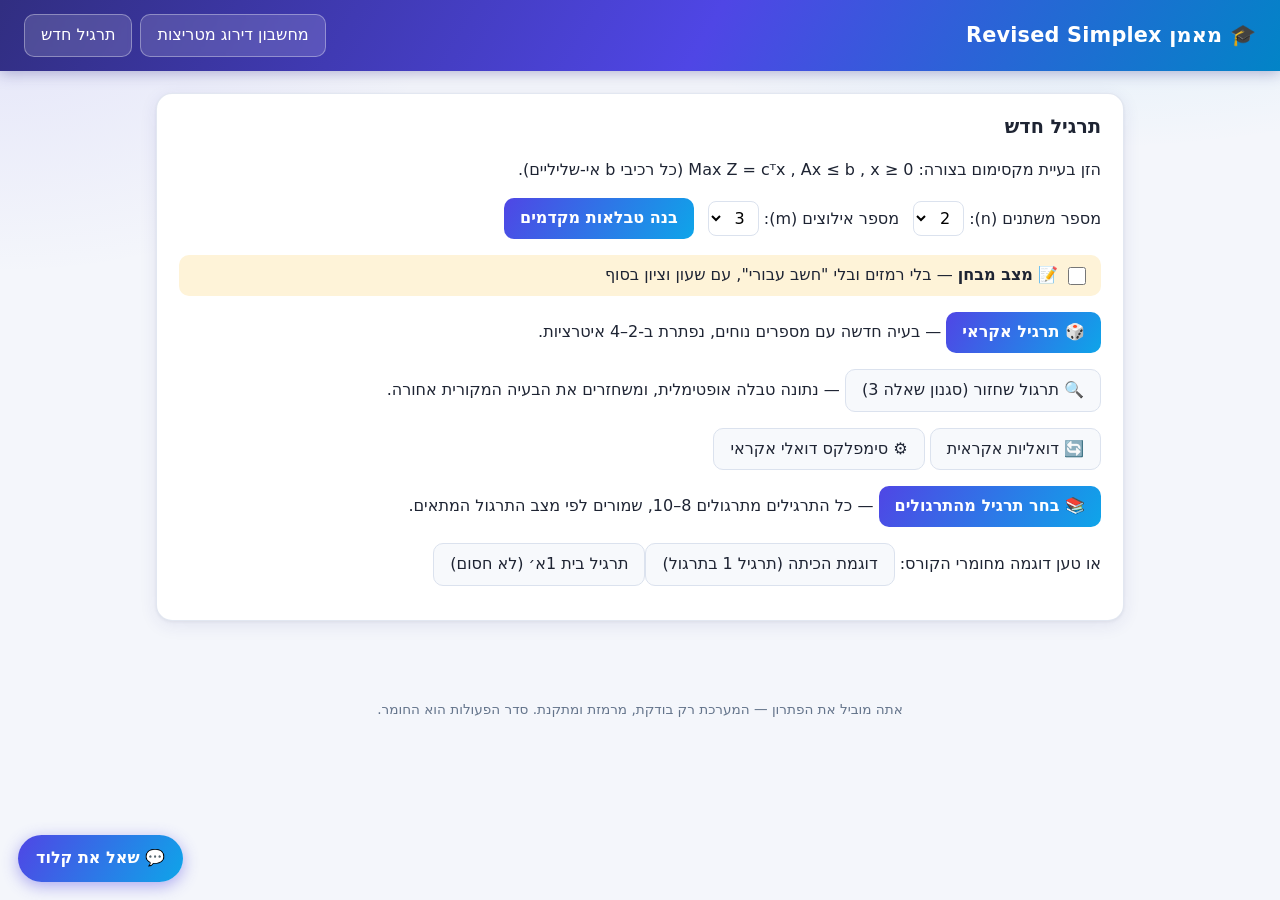
<file: index.html>
<!DOCTYPE html>
<html lang="he" dir="rtl">
<head>
<meta charset="utf-8">
<meta name="viewport" content="width=device-width, initial-scale=1">
<title>מאמן Revised Simplex</title>
<link rel="icon" type="image/svg+xml" href="favicon.svg">
<link rel="stylesheet" href="css/style.css">
</head>
<body>
<header class="topbar">
  <h1>🎓 מאמן <span class="ltr-math">Revised Simplex</span></h1>
  <nav>
    <a class="btn" href="calculator.html">מחשבון דירוג מטריצות</a>
    <button type="button" class="btn" id="new-problem">תרגיל חדש</button>
  </nav>
</header>
<main id="app">
  <section id="setup-view"></section>
  <section id="tutor-view" hidden>
    <div id="problem-ref" class="card ref-card"></div>
    <div id="timeline-bar"></div>
    <div id="history"></div>
    <div id="workspace"></div>
    <div id="prompt-card"></div>
  </section>
</main>
<footer class="foot">אתה מוביל את הפתרון — המערכת רק בודקת, מרמזת ומתקנת. סדר הפעולות הוא החומר.</footer>
<script src="js/parse.js"></script>
<script src="js/store.js"></script>
<script src="js/answer-check.js"></script>
<script src="js/row-reduce.js"></script>
<script src="js/engine.js"></script>
<script src="js/duality.js"></script>
<script src="js/tableau.js"></script>
<script src="js/generator.js"></script>
<script src="js/session.js"></script>
<script src="js/exercises.js"></script>
<script src="js/matrix-input.js"></script>
<script src="js/column-picker.js"></script>
<script src="js/step-recall.js"></script>
<script src="js/row-reduce-ui.js"></script>
<script src="js/mult-scratch.js"></script>
<script src="js/problem-setup-ui.js"></script>
<script src="js/wizard-ui.js"></script>
<script src="js/main.js"></script>
<script src="js/ask-sidebar.js"></script>
</body>
</html>
</file>
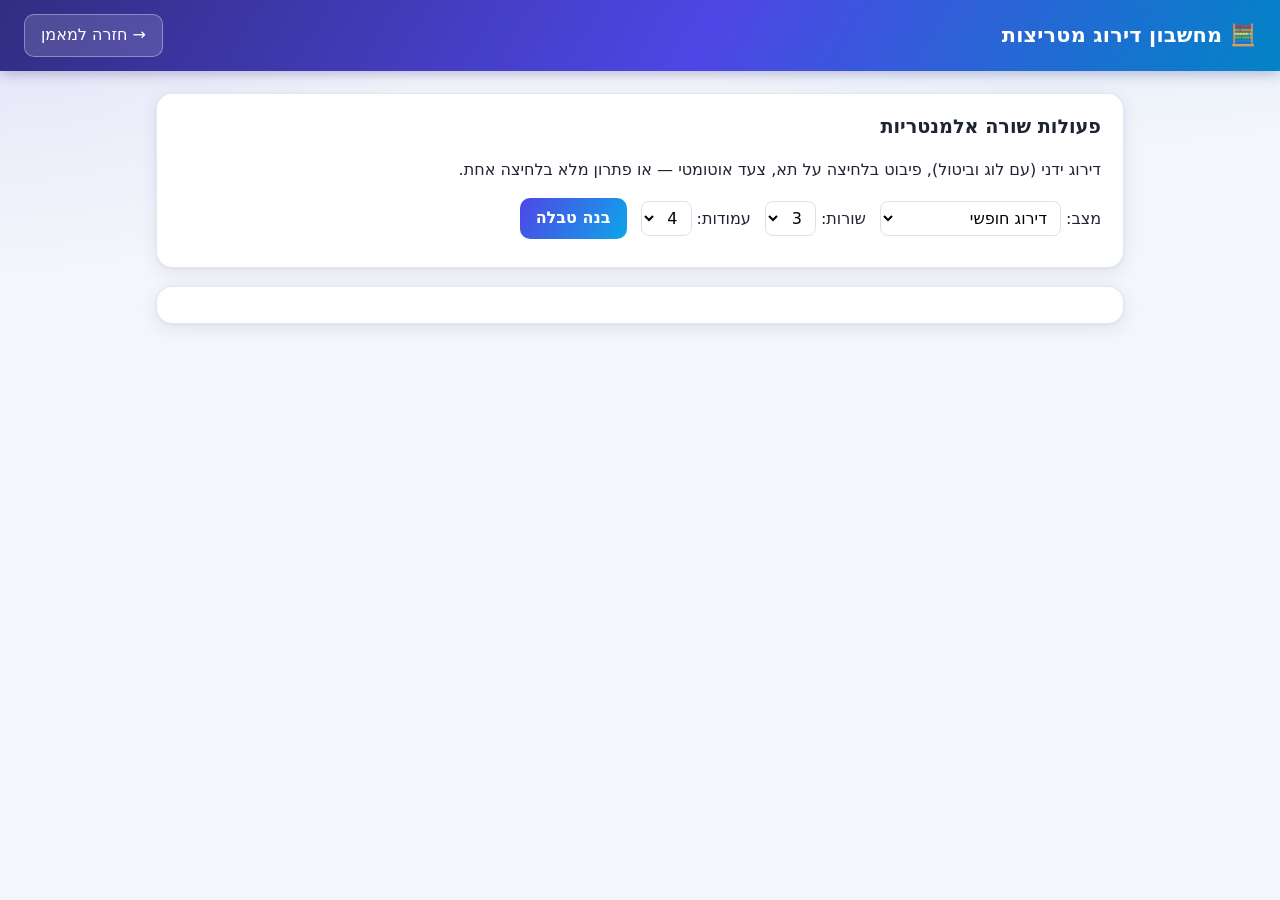
<file: calculator.html>
<!DOCTYPE html>
<html lang="he" dir="rtl">
<head>
<meta charset="utf-8">
<meta name="viewport" content="width=device-width, initial-scale=1">
<title>מחשבון דירוג מטריצות</title>
<link rel="icon" type="image/svg+xml" href="favicon.svg">
<link rel="stylesheet" href="css/style.css">
</head>
<body>
<header class="topbar">
  <h1>🧮 מחשבון דירוג מטריצות</h1>
  <nav><a class="btn" href="index.html">→ חזרה למאמן</a></nav>
</header>
<main id="app">
  <div class="card" id="calc-setup" hidden>
    <h2>פעולות שורה אלמנטריות</h2>
    <p>דירוג ידני (עם לוג וביטול), פיבוט בלחיצה על תא, צעד אוטומטי — או פתרון מלא בלחיצה אחת.</p>
    <div class="size-row">
      <label>מצב:
        <select id="calc-mode">
          <option value="free">דירוג חופשי</option>
          <option value="inverse">מציאת הופכית (B⁻¹)</option>
        </select>
      </label>
      <label>שורות: <select id="calc-rows"></select></label>
      <label id="calc-cols-label">עמודות: <select id="calc-cols"></select></label>
      <button type="button" class="btn primary" id="calc-build">בנה טבלה</button>
    </div>
    <div id="calc-input"></div>
  </div>
  <div class="card" id="calc-panel"></div>
</main>
<script src="js/parse.js"></script>
<script src="js/answer-check.js"></script>
<script src="js/row-reduce.js"></script>
<script src="js/matrix-input.js"></script>
<script src="js/row-reduce-ui.js"></script>
<script src="js/calculator-main.js"></script>
</body>
</html>
</file>
<file: css/style.css>
/* Simplex Tutor — style.css
 * RTL Hebrew page; every math fragment (numbers, matrices, formulas) is
 * isolated LTR via .ltr-math / per-cell dir="ltr".
 */

:root {
  --ink: #1e2433;
  --muted: #64748b;
  --bg: #f4f6fb;
  --card: #ffffff;
  --line: #dbe2ee;
  --accent: #4f46e5;
  --accent-2: #0ea5e9;
  --accent-dark: #3730a3;
  --accent-soft: #eef2ff;
  --ok: #16a34a;
  --ok-bg: #e8f7ec;
  --bad: #dc2626;
  --bad-bg: #fdeaea;
  --reveal: #d97706;
  --reveal-bg: #fef3d8;
  --invalid: #b45309;
  --shadow: 0 4px 18px rgba(49, 46, 129, 0.09), 0 1px 3px rgba(30, 41, 59, 0.06);
}

* { box-sizing: border-box; }

html, body { margin: 0; padding: 0; }

body {
  font-family: system-ui, "Segoe UI", Arial, "Noto Sans Hebrew", sans-serif;
  background:
    radial-gradient(900px 400px at 85% -10%, rgba(14, 165, 233, 0.12), transparent 60%),
    radial-gradient(800px 500px at 0% 0%, rgba(79, 70, 229, 0.10), transparent 55%),
    var(--bg);
  background-attachment: fixed;
  color: var(--ink);
  line-height: 1.55;
  direction: rtl;
}

.ltr-math {
  direction: ltr;
  unicode-bidi: isolate;
  display: inline-block;
}

/* ---------- layout ---------- */

.topbar {
  background: linear-gradient(120deg, #312e81 0%, #4f46e5 55%, #0284c7 100%);
  color: #fff;
  padding: 14px 24px;
  display: flex;
  align-items: center;
  justify-content: space-between;
  flex-wrap: wrap;
  gap: 8px;
  box-shadow: 0 2px 14px rgba(49, 46, 129, 0.35);
}

.topbar h1 { font-size: 1.3rem; margin: 0; letter-spacing: 0.2px; }
.topbar nav { display: flex; gap: 8px; }
.topbar .btn {
  background: rgba(255, 255, 255, 0.14);
  color: #fff;
  border-color: rgba(255, 255, 255, 0.35);
  backdrop-filter: blur(2px);
}
.topbar .btn:hover { background: rgba(255, 255, 255, 0.26); }

#app {
  max-width: 1000px;
  margin: 22px auto 60px;
  padding: 0 16px;
}

.foot {
  text-align: center;
  color: var(--muted);
  font-size: 0.85rem;
  padding: 18px;
}

.card {
  background: var(--card);
  border: 1px solid rgba(219, 226, 238, 0.8);
  border-radius: 16px;
  padding: 18px 22px;
  margin-bottom: 18px;
  box-shadow: var(--shadow);
}

h2 { margin: 0 0 10px; font-size: 1.2rem; }
h3 { margin: 0 0 8px; font-size: 1rem; color: var(--accent-dark); }

/* ---------- buttons & inputs ---------- */

.btn {
  font: inherit;
  padding: 8px 16px;
  border: 1px solid var(--line);
  border-radius: 10px;
  background: #f7f9fc;
  color: var(--ink);
  cursor: pointer;
  text-decoration: none;
  display: inline-block;
  transition: transform 0.12s ease, box-shadow 0.12s ease, background 0.12s ease;
}
.btn:hover:not(:disabled) {
  background: #eef2f8;
  transform: translateY(-1px);
  box-shadow: 0 3px 10px rgba(30, 41, 59, 0.12);
}
.btn:disabled { opacity: 0.5; cursor: default; }
.btn.primary {
  background: linear-gradient(120deg, var(--accent), var(--accent-2));
  border: none;
  color: #fff;
  font-weight: 600;
}
.btn.primary:hover:not(:disabled) {
  box-shadow: 0 4px 14px rgba(79, 70, 229, 0.4);
}
.btn.big { font-size: 1.05rem; padding: 11px 26px; margin-top: 10px; }
.hint-btn { background: var(--reveal-bg); border-color: #ecd39a; }

input.cell {
  font: inherit;
  width: 66px;
  padding: 7px 4px;
  text-align: center;
  border: 1.5px solid var(--line);
  border-radius: 8px;
  background: #fff;
  transition: border-color 0.12s ease, background 0.12s ease;
}
input.cell:focus { outline: 2px solid var(--accent); outline-offset: 1px; border-color: var(--accent); }
input.cell.ok { border-color: var(--ok); background: var(--ok-bg); }
input.cell.bad { border-color: var(--bad); background: var(--bad-bg); animation: shake 0.25s; }
input.cell.revealed { border-color: var(--reveal); background: var(--reveal-bg); }
input.cell.invalid { border-color: var(--invalid); background: #fff7ed; border-style: dashed; }
input.cell:disabled { opacity: 0.75; }

@keyframes shake {
  0%, 100% { transform: translateX(0); }
  25% { transform: translateX(-3px); }
  75% { transform: translateX(3px); }
}

.scalar-cell { width: 96px; }
.dims-cell { width: 56px; }
.dims-form { margin: 10px 0; font-size: 1.05rem; }
.dims-note { color: var(--muted); font-size: 0.85rem; }

select {
  font: inherit;
  padding: 6px 9px;
  border: 1px solid var(--line);
  border-radius: 8px;
  background: #fff;
}

.size-row { display: flex; gap: 14px; align-items: center; flex-wrap: wrap; margin: 10px 0; }
.setup-section { margin: 12px 0; }
.error-msg { color: var(--bad); min-height: 1.2em; margin: 8px 0 0; font-weight: 500; }

/* ---------- matrices ---------- */

.matrix-grid,
.mini-matrix {
  border-collapse: collapse;
  margin: 6px 0;
  /* parentheses-style brackets */
  border-inline-start: 2.5px solid var(--accent-dark);
  border-inline-end: 2.5px solid var(--accent-dark);
  border-radius: 12px;
  padding: 4px 8px;
  background: linear-gradient(180deg, #fbfcff, #f6f8fd);
}

.matrix-grid td, .mini-matrix td {
  padding: 4px 9px;
  text-align: center;
  min-width: 40px;
}

.matrix-grid th, .mini-matrix th {
  padding: 2px 9px;
  font-weight: 600;
  color: var(--accent-dark);
  font-size: 0.85rem;
  text-align: center;
}

.mini-matrix td.ok { background: var(--ok-bg); color: var(--ok); font-weight: 700; border-radius: 6px; }
.mini-matrix td.bad { background: var(--bad-bg); color: var(--bad); font-weight: 700; border-radius: 6px; }

.mini-matrix-wrap {
  display: inline-block;
  margin: 4px 10px;
  vertical-align: top;
  max-width: 100%;
  overflow-x: auto; /* wide matrices scroll inside, never the page */
}
.mini-label {
  display: block; /* beats .ltr-math's inline-block: label sits ABOVE its matrix */
  direction: ltr;
  unicode-bidi: isolate;
  text-align: center;
  font-weight: 700;
  color: var(--accent-dark);
  margin-bottom: 2px;
}
.mini-row { display: flex; flex-wrap: wrap; gap: 10px; align-items: flex-start; }

.ref-card { border-top: 4px solid var(--accent); }
.ref-cols { display: flex; flex-wrap: wrap; gap: 28px; align-items: flex-start; }
.formulation {
  background: var(--accent-soft);
  border-radius: 12px;
  padding: 12px 18px;
  font-size: 1.02rem;
}
.ref-table th.orig { color: var(--accent); }
.ref-table th.slack { color: var(--muted); }
.ref-table .bcol { border-inline-start: 1.5px dashed var(--line); font-weight: 700; }

.chip-set {
  font-weight: 700;
  background: var(--accent-soft);
  border-radius: 8px;
  padding: 1px 8px;
  color: var(--accent-dark);
}

/* ---------- timeline (back/forward) ---------- */

.timeline-bar {
  display: flex;
  align-items: center;
  gap: 10px;
  flex-wrap: wrap;
  background: var(--card);
  border: 1px solid rgba(219, 226, 238, 0.8);
  border-radius: 12px;
  padding: 8px 14px;
  margin-bottom: 16px;
  box-shadow: var(--shadow);
}
.tl-pos { font-weight: 700; color: var(--accent-dark); }
.tl-note { color: var(--muted); font-size: 0.8rem; margin-inline-start: auto; }
.exam-chip {
  font-weight: 700;
  border-radius: 20px;
  padding: 3px 12px;
  font-size: 0.9rem;
}
.exam-chip.timer { background: var(--accent-soft); color: var(--accent-dark); }
.exam-chip.errors { background: var(--bad-bg); color: var(--bad); }
.exam-note { color: var(--bad); font-weight: 600; }

.exam-toggle-row {
  background: var(--reveal-bg);
  border-radius: 10px;
  padding: 8px 12px;
  display: flex;
  align-items: center;
  gap: 6px;
}
.exam-toggle-row input { width: 18px; height: 18px; }

.exam-summary { margin-top: 16px; border-top: 1px dashed var(--line); padding-top: 12px; }
.exam-score { font-size: 1.6rem; font-weight: 800; margin: 4px 0; }
.exam-score.score-good { color: var(--ok); }
.exam-score.score-mid { color: var(--reveal); }
.exam-score.score-low { color: var(--bad); }
.exam-stats { font-size: 1.05rem; color: var(--accent-dark); }
.exam-formula { color: var(--muted); font-size: 0.85rem; }
.exam-weak-title { font-weight: 700; margin-top: 8px; }

/* ---------- workspace ---------- */

.done-badge {
  display: inline-block;
  background: var(--ok-bg);
  color: var(--ok);
  border: 1px solid #bfe6ca;
  border-radius: 20px;
  padding: 3px 13px;
  font-size: 0.85rem;
  font-weight: 600;
  margin: 3px;
  align-self: center;
}
.done-badge.decision { background: var(--accent-soft); color: var(--accent-dark); border-color: #d6dcfa; }
.done-item { display: inline-block; margin: 4px 10px; font-weight: 600; align-self: center; }

.history ul { margin: 4px 0; padding-inline-start: 20px; }
.history li { margin: 2px 0; }

/* ---------- prompt card ---------- */

.prompt {
  border-inline-start: 6px solid var(--accent);
  animation: rise 0.28s ease-out;
}

@keyframes rise {
  from { opacity: 0; transform: translateY(10px); }
  to { opacity: 1; transform: none; }
}

.prompt-title {
  display: inline-block;
  background: linear-gradient(120deg, var(--accent), var(--accent-2));
  color: #fff;
  border-radius: 20px;
  padding: 3px 16px;
  font-size: 0.9rem;
}
.prompt-q { font-size: 1.08rem; margin: 10px 0; }

.fill-box { margin: 8px 0; }
.index-list input { margin-inline-end: 6px; }

.success-box {
  margin-top: 14px;
  background: linear-gradient(120deg, var(--ok-bg), #f0fdf4);
  border: 1px solid #bfe3c8;
  border-radius: 12px;
  padding: 12px 16px;
  display: flex;
  align-items: center;
  gap: 14px;
  flex-wrap: wrap;
  animation: pop 0.25s ease-out;
}
@keyframes pop {
  0% { transform: scale(0.96); opacity: 0.6; }
  60% { transform: scale(1.015); }
  100% { transform: scale(1); opacity: 1; }
}
.ok-mark { color: var(--ok); font-weight: 800; font-size: 1.1rem; }
.success-box .note { color: var(--accent-dark); }
.success-box .btn { opacity: 1 !important; }

/* hidden-until-hover options */

.reveal-zone { margin: 10px 0; }
.reveal-cover {
  font: inherit;
  width: 100%;
  padding: 16px;
  border: 2px dashed #c3cbe8;
  border-radius: 12px;
  background: linear-gradient(120deg, #f7f8ff, #f2f9ff);
  color: var(--muted);
  cursor: pointer;
  transition: border-color 0.15s ease, color 0.15s ease;
}
.reveal-cover:hover { border-color: var(--reveal); color: var(--reveal); }
.reveal-zone.revealed .reveal-cover { display: none; }
.reveal-zone .options { display: none; }
.reveal-zone.revealed .options {
  display: flex;
  flex-direction: column;
  gap: 7px;
  animation: rise 0.2s ease-out;
}

.option-btn {
  font: inherit;
  text-align: start;
  padding: 9px 16px;
  border: 1.5px solid var(--line);
  border-radius: 10px;
  background: #fff;
  cursor: pointer;
  transition: border-color 0.12s ease, box-shadow 0.12s ease, transform 0.12s ease;
}
.option-btn:hover:not(:disabled) {
  border-color: var(--accent);
  box-shadow: 0 2px 10px rgba(79, 70, 229, 0.15);
  transform: translateY(-1px);
}
.option-btn.ok { border-color: var(--ok); background: var(--ok-bg); font-weight: 700; }
.option-btn.bad { border-color: var(--bad); background: var(--bad-bg); animation: shake 0.25s; }
.option-btn.revealed { border-color: var(--reveal); background: var(--reveal-bg); }
.option-btn:disabled { opacity: 0.65; cursor: default; }

.decision-options { display: flex; gap: 10px; flex-wrap: wrap; margin: 12px 0; }
.decision-options .option-btn {
  text-align: center;
  min-width: 72px;
  font-size: 1.02rem;
  padding: 10px 18px;
}

/* hints */

.hint-strip { margin-top: 16px; border-top: 1px dashed var(--line); padding-top: 10px; }
.hint-text {
  background: var(--reveal-bg);
  border-inline-start: 4px solid var(--reveal);
  border-radius: 8px;
  padding: 9px 13px;
  margin: 8px 0 0;
  animation: rise 0.2s ease-out;
}
.revealed-note { font-weight: 600; }
.hint-strip .reveal-btn { margin-inline-start: 8px; font-size: 0.9rem; opacity: 0.9; }
.why-reveal { border-inline-start-color: var(--accent); }

/* column picker */

.picker-info { margin: 6px 0; }
.column-picker { max-width: 100%; overflow-x: auto; padding-top: 10px; }
.pick-table {
  border-collapse: collapse;
  border-radius: 10px;
  overflow: hidden;
  box-shadow: 0 1px 5px rgba(30, 41, 59, 0.08);
}
.pick-table td { padding: 5px 12px; text-align: center; border: 1px solid var(--line); background: #fff; }
.pick-table th.pickable {
  padding: 8px 12px;
  cursor: pointer;
  position: relative;
  border: 1px solid var(--line);
  background: linear-gradient(180deg, #f5f7ff, #eef2fb);
  user-select: none;
  transition: background 0.12s ease;
}
.pick-table th.pickable:hover { background: var(--accent-soft); }
.pick-table th.picked {
  background: linear-gradient(120deg, var(--accent), var(--accent-2));
  color: #fff;
}
.pick-table th.pick-ok { background: var(--ok); color: #fff; }
.pick-table th.pick-bad { background: var(--bad); color: #fff; }
.order-badge {
  position: absolute;
  top: -8px;
  inset-inline-end: -6px;
  background: var(--ink);
  color: #fff;
  font-size: 0.7rem;
  border-radius: 50%;
  min-width: 17px;
  height: 17px;
  line-height: 17px;
  box-shadow: 0 1px 4px rgba(0, 0, 0, 0.3);
}
.column-picker.disabled th.pickable { cursor: default; }

/* tabs (Binv: direct typing vs calculator) */

.tabs { display: flex; gap: 6px; margin: 10px 0 0; }
.tab-btn {
  font: inherit;
  padding: 7px 16px;
  border: 1px solid var(--line);
  border-bottom-width: 3px;
  border-radius: 10px 10px 0 0;
  background: #f4f6fb;
  cursor: pointer;
}
.tab-btn.active {
  border-bottom-color: var(--accent);
  background: #fff;
  font-weight: 700;
  color: var(--accent-dark);
}

/* row-reduce panel */

.rr-panel { margin: 8px 0; }
.rr-controls { display: flex; gap: 8px; flex-wrap: wrap; align-items: center; margin: 10px 0; }
.rr-fields { display: inline-flex; gap: 8px; align-items: center; }
.rr-field { display: inline-flex; gap: 4px; align-items: center; }
.k-input {
  width: 66px;
  font: inherit;
  padding: 6px;
  text-align: center;
  border: 1.5px solid var(--line);
  border-radius: 8px;
}
.rr-msg { color: var(--accent-dark); min-height: 1.2em; margin: 4px 0; font-weight: 500; }
.pivotable td { cursor: pointer; transition: background 0.1s ease; }
.pivotable td:hover { background: var(--accent-soft); outline: 1.5px dashed var(--accent); }
.pivot-hint { color: var(--muted); font-size: 0.8rem; margin: 2px 0 6px; }
.auto-btn { background: var(--accent-soft); border-color: #ccd5f5; }
.auto-note {
  background: var(--accent-soft);
  border-radius: 8px;
  padding: 8px 12px;
  color: var(--accent-dark);
  font-size: 0.9rem;
}
.inverse-result { margin: 8px 0; }

/* reverse-engineering drill */
.mini-matrix td.read-hl {
  background: var(--reveal-bg);
  color: var(--reveal);
  font-weight: 700;
  border-radius: 4px;
}
.mini-matrix td.qcell { color: var(--muted); font-weight: 700; }
.read-legend { font-size: 0.78rem; color: var(--muted); margin-top: 3px; }
.read-legend .read-hl { background: var(--reveal-bg); color: var(--reveal); border-radius: 4px; padding: 0 4px; font-weight: 700; }
.quiz-options { flex-direction: column; align-items: stretch; }
.quiz-btn { text-align: start; }
.inverse-tip a { color: var(--accent); }
/* pending pieces in the "dual being built" panel */
.q-mark { color: var(--muted); font-weight: 700; opacity: 0.6; }
/* dual-simplex: the leaving row (most-negative RHS) */
.mini-matrix tr.leaving-row td, .mini-matrix tr.leaving-row th { background: var(--reveal-bg); }

/* ---- saved-exercise library picker ---- */
.more-random-row { margin: 6px 0; }
.library-panel {
  margin: 10px 0; padding: 10px 12px; border: 1px solid var(--border);
  border-radius: 10px; background: var(--card-alt, rgba(127,127,127,0.05));
  max-height: 55vh; overflow-y: auto;
}
.lib-group { margin: 12px 0 4px; color: var(--accent); font-size: 0.95rem; }
.lib-group:first-child { margin-top: 0; }
.lib-item {
  display: flex; align-items: center; gap: 8px; justify-content: space-between;
  padding: 6px 4px; border-bottom: 1px solid var(--border);
}
.lib-meta { display: flex; align-items: center; gap: 8px; flex: 1; min-width: 0; }
.lib-chip {
  flex: none; font-size: 0.75rem; padding: 2px 8px; border-radius: 999px;
  background: var(--reveal-bg); color: var(--reveal); font-weight: 700; white-space: nowrap;
}
.lib-title { font-size: 0.9rem; }
.lib-open { flex: none; }

/* ---- reading card (proofs) ---- */
.reading-card .reading-q, .reading-card .reading-sol { margin: 10px 0; }
.reading-card .reading-sol { padding: 10px 12px; border-inline-start: 3px solid var(--accent); background: rgba(127,127,127,0.05); border-radius: 8px; }
.reading-card h3 { margin: 6px 0; color: var(--accent); }
.reading-actions { display: flex; gap: 8px; flex-wrap: wrap; margin-top: 14px; }
.guided-intro { font-size: 0.95rem; }
.sens-change, .sens-conclusion { font-size: 0.95rem; }
.shadow-box {
  margin: 12px 0;
  padding: 10px 14px;
  background: linear-gradient(120deg, var(--reveal-bg), #fffaf0);
  border-inline-start: 4px solid var(--reveal);
  border-radius: 10px;
}
.shadow-note { color: var(--ink); font-size: 0.92rem; margin: 6px 0 0; }
.rr-log { color: var(--muted); font-size: 0.9rem; margin: 6px 0; padding-inline-start: 24px; }
.calc-tip { background: var(--accent-soft); border-radius: 10px; padding: 9px 14px; }

/* final screen */

.final {
  border-inline-start: 6px solid var(--ok);
  background:
    radial-gradient(500px 200px at 90% 0%, rgba(22, 163, 74, 0.08), transparent 60%),
    var(--card);
}
.big-z {
  font-size: 2rem;
  font-weight: 800;
  background: linear-gradient(120deg, var(--ok), var(--accent-2));
  -webkit-background-clip: text;
  background-clip: text;
  color: transparent;
  margin: 6px 0;
}
.alt-badge {
  background: var(--reveal-bg);
  border-inline-start: 4px solid var(--reveal);
  padding: 9px 13px;
  border-radius: 8px;
}
.result-table { border-collapse: collapse; margin: 12px 0; }
.result-table th, .result-table td { border: 1px solid var(--line); padding: 7px 18px; text-align: center; }
.result-table th { background: var(--accent-soft); color: var(--accent-dark); }
.result-table tr.orig td { font-weight: 700; }
.result-table tr.slack td { color: var(--muted); }
.help-summary { margin-top: 18px; border-top: 1px dashed var(--line); padding-top: 12px; }
.help-heavy { color: var(--bad); font-weight: 600; }
.no-help { color: var(--ok); font-weight: 700; }
.help-tip { color: var(--muted); font-size: 0.9rem; }

/* c^T split display (basic vs non-basic coefficients) */

.mini-matrix td.c-basic {
  background: var(--accent-soft);
  color: var(--accent-dark);
  font-weight: 700;
  border-radius: 6px;
}
.mini-matrix td.c-nonbasic { color: var(--muted); }
.c-legend { font-size: 0.78rem; margin-top: 3px; display: flex; gap: 12px; justify-content: center; }
.c-legend .c-basic { color: var(--accent-dark); font-weight: 700; }
.c-legend .c-nonbasic { color: var(--muted); }

/* "why?" box after a correct answer */

.why-btn { background: var(--accent-soft); border-color: #ccd5f5; }
.why-box {
  background: var(--accent-soft);
  border-inline-start: 4px solid var(--accent);
  border-radius: 8px;
  padding: 9px 13px;
  margin-top: 8px;
  animation: rise 0.2s ease-out;
}

/* multiplication scratch area */

.scratch { margin: 10px 0; border: 1px dashed var(--line); border-radius: 12px; padding: 12px 14px; background: #fbfcff; }
.scratch-row { display: flex; align-items: center; gap: 10px; flex-wrap: wrap; margin: 8px 0; }
.scratch-operand { display: inline-block; }
.scratch-op-sign { font-size: 1.5rem; color: var(--accent-dark); font-weight: 700; }
.scratch-note { color: var(--muted); font-size: 0.85rem; }
.scratch-controls { display: flex; gap: 8px; flex-wrap: wrap; margin: 6px 0; }
.scratch-stage-title { font-weight: 700; color: var(--accent-dark); margin-top: 10px; }
.scratch-toggle { margin-inline-start: 8px; }

/* ask-Claude sidebar */

.ask-fab {
  position: fixed;
  bottom: 18px;
  left: 18px;
  z-index: 50;
  font: inherit;
  font-weight: 700;
  padding: 11px 18px;
  border: none;
  border-radius: 26px;
  background: linear-gradient(120deg, var(--accent), var(--accent-2));
  color: #fff;
  cursor: pointer;
  box-shadow: 0 4px 16px rgba(79, 70, 229, 0.45);
  transition: transform 0.12s ease;
}
.ask-fab:hover { transform: translateY(-2px); }

.ask-panel {
  position: fixed;
  top: 0;
  left: 0;
  bottom: 0;
  width: min(360px, 92vw);
  z-index: 60;
  background: var(--card);
  box-shadow: 4px 0 24px rgba(30, 41, 59, 0.25);
  padding: 16px 18px;
  overflow-y: auto;
  animation: slide-in 0.2s ease-out;
}
@keyframes slide-in {
  from { transform: translateX(-30px); opacity: 0; }
  to { transform: none; opacity: 1; }
}
.ask-head { display: flex; justify-content: space-between; align-items: center; }
.ask-head h3 { margin: 0; }
.ask-sub { color: var(--muted); font-size: 0.88rem; }
.ask-q {
  width: 100%;
  font: inherit;
  border: 1.5px solid var(--line);
  border-radius: 10px;
  padding: 8px 10px;
  resize: vertical;
}
.ask-q:focus { outline: 2px solid var(--accent); }
.ask-open {
  width: 100%;
  font-size: 1.05rem;
  padding: 12px;
  margin: 10px 0 6px;
}
.ask-actions { display: flex; gap: 8px; margin: 4px 0 10px; flex-wrap: wrap; }
.ask-actions .btn { flex: 1; }
.ask-status { color: var(--accent-dark); min-height: 1.2em; font-size: 0.9rem; }
.ask-answer {
  background: var(--accent-soft);
  border-radius: 10px;
  padding: 10px 13px;
  white-space: pre-wrap;
  font-size: 0.93rem;
  line-height: 1.6;
}
.ask-key-box { margin-top: 14px; border-top: 1px dashed var(--line); padding-top: 10px; }
.ask-key-box summary { cursor: pointer; color: var(--muted); font-size: 0.88rem; }
.ask-key-note { color: var(--muted); font-size: 0.8rem; }
.ask-key { width: 70%; font: inherit; padding: 6px 8px; border: 1.5px solid var(--line); border-radius: 8px; }

/* wide blocks scroll inside their own container — the page never scrolls sideways */
.ref-cols > div { max-width: 100%; overflow-x: auto; }
.fill-box { max-width: 100%; overflow-x: auto; }
.rr-panel { max-width: 100%; overflow-x: auto; }
.scratch-row { max-width: 100%; overflow-x: auto; }
.matrix-widget { max-width: 100%; overflow-x: auto; }

/* ---------- mobile ---------- */

@media (max-width: 640px) {
  #app { margin-top: 12px; padding: 0 8px; }
  .card { padding: 12px 12px; border-radius: 12px; }
  .topbar { padding: 10px 12px; }
  .topbar h1 { font-size: 1.05rem; }
  .topbar .btn { padding: 6px 10px; font-size: 0.9rem; }

  input.cell { width: 48px; padding: 8px 2px; font-size: 16px; } /* 16px prevents iOS zoom-on-focus */
  .scalar-cell { width: 84px; }
  .k-input { font-size: 16px; }
  .ask-q { font-size: 16px; }

  .ref-cols { flex-direction: column; gap: 12px; }
  .formulation { font-size: 0.95rem; }
  .mini-row { gap: 6px; }
  .mini-matrix-wrap { margin: 3px 4px; }

  /* touch-friendly targets */
  .btn, .option-btn, .tab-btn { padding: 10px 14px; }
  .decision-options .option-btn { flex: 1 1 40%; min-width: 0; }
  .reveal-cover { padding: 14px 10px; font-size: 0.9rem; }
  .option-btn { font-size: 0.95rem; }

  .pick-table th.pickable { padding: 10px 8px; }
  .pick-table td { padding: 5px 8px; }

  .rr-controls { gap: 6px; }
  .rr-controls select, .rr-controls .btn { font-size: 0.9rem; }
  .scratch { padding: 10px 8px; }
  .scratch-op-sign { font-size: 1.2rem; }

  .ask-fab { bottom: 12px; left: 12px; padding: 10px 15px; font-size: 0.95rem; }
  .ask-panel { width: 100vw; }

  .result-table th, .result-table td { padding: 6px 8px; }
  .big-z { font-size: 1.6rem; }
  .prompt-q { font-size: 1rem; }
  .foot { font-size: 0.78rem; padding: 12px 8px 70px; } /* keep clear of the fab */
}
</file>
